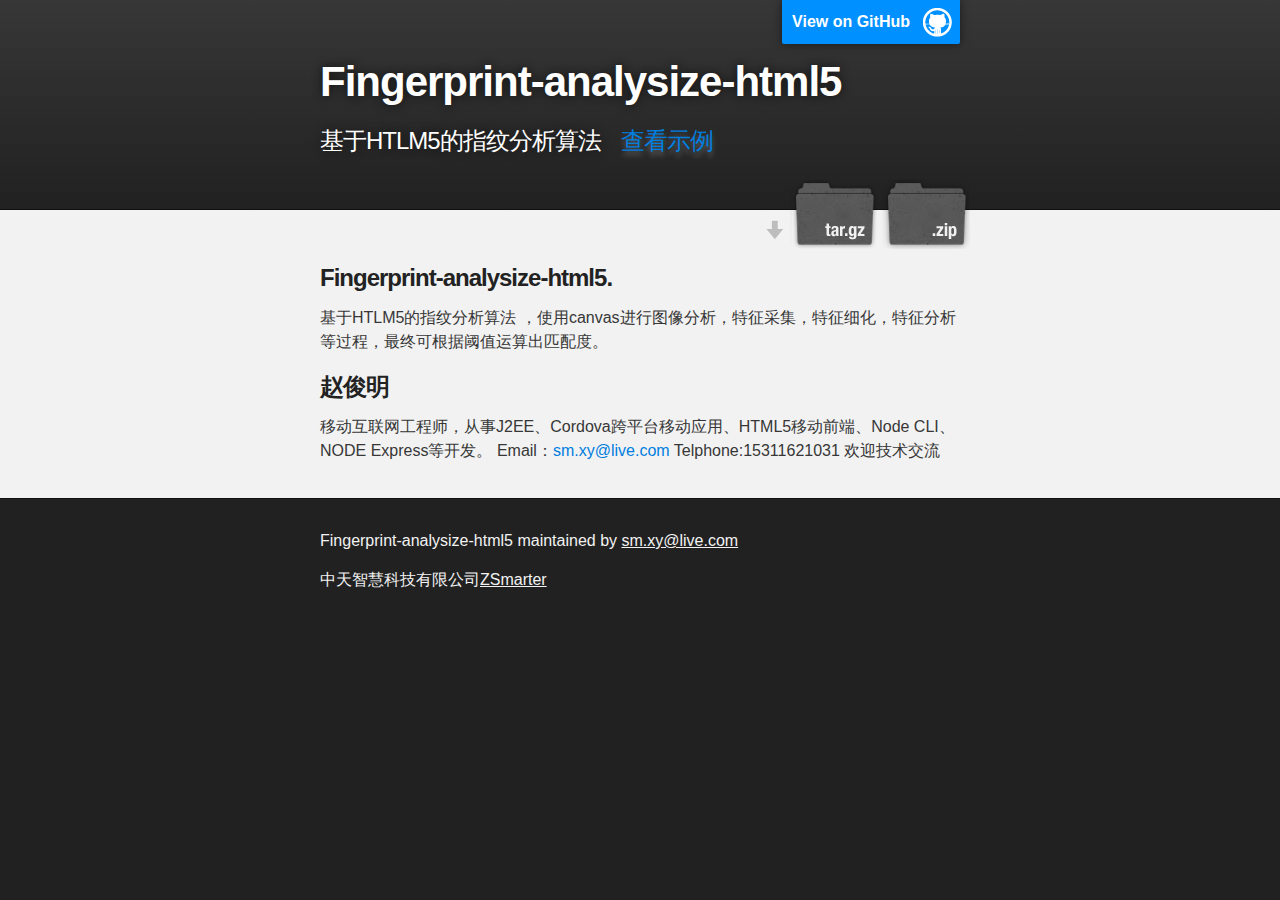
<file: index.html>
<!DOCTYPE html>
<html>

  <head>
    <meta charset='utf-8'>
    <meta http-equiv="X-UA-Compatible" content="chrome=1">
    <meta name="description" content="Fingerprint-analysize-html5 : 基于HTLM5的指纹分析算法">

    <link rel="stylesheet" type="text/css" media="screen" href="stylesheets/stylesheet.css">

    <title>Fingerprint-analysize-html5</title>
  </head>

  <body>

    <!-- HEADER -->
    <div id="header_wrap" class="outer">
        <header class="inner">
          <a id="forkme_banner" href="https://github.com/shenmingxuanyi/FingerPrint-Analysize-HTML5">View on GitHub</a>

          <h1 id="project_title">Fingerprint-analysize-html5</h1>
          <h2 id="project_tagline">
            基于HTLM5的指纹分析算法
            <a href="FingerPrintAnalysizeHTML5/index.html">
            <span style="display: inline-block;margin:0 15px;-moz-text-shadow: 0px 5px 5px rgba(255,255,255,.25);-webkit-text-shadow: 0px 5px 5px rgba(255,255,255,.25);text-shadow: 0px 5px 5px rgba(255,255,255,.25)">查看示例<span>
            </a>
          </h2>

            <section id="downloads">
              <a class="zip_download_link" href="https://github.com/shenmingxuanyi/FingerPrint-Analysize-HTML5/zipball/master">Download this project as a .zip file</a>
              <a class="tar_download_link" href="https://github.com/shenmingxuanyi/FingerPrint-Analysize-HTML5/tarball/master">Download this project as a tar.gz file</a>
            </section>
        </header>
    </div>

    <!-- MAIN CONTENT -->
    <div id="main_content_wrap" class="outer">
      <section id="main_content" class="inner">
        <h3>
<a id="fingerprint-analysize-html5" class="anchor" href="#fingerprint-analysize-html5" aria-hidden="true"><span aria-hidden="true" class="octicon octicon-link"></span></a>Fingerprint-analysize-html5.</h3>

<p>基于HTLM5的指纹分析算法 ，使用canvas进行图像分析，特征采集，特征细化，特征分析等过程，最终可根据阈值运算出匹配度。</p>

<h3>
<a id="赵俊明" class="anchor" href="#%E8%B5%B5%E4%BF%8A%E6%98%8E" aria-hidden="true"><span aria-hidden="true" class="octicon octicon-link"></span></a>赵俊明</h3>

<p>移动互联网工程师，从事J2EE、Cordova跨平台移动应用、HTML5移动前端、Node CLI、NODE Express等开发。
Email：<a href="mailto:sm.xy@live.com">sm.xy@live.com</a>
Telphone:15311621031
欢迎技术交流</p>
      </section>
    </div>

    <!-- FOOTER  -->
    <div id="footer_wrap" class="outer">
      <footer class="inner">
        <p class="copyright">Fingerprint-analysize-html5 maintained by <a href="https://github.com/shenmingxuanyi">sm.xy@live.com</a></p>
        <p>中天智慧科技有限公司<a href="http://www.zsmarter.com">ZSmarter</a></p>
      </footer>
    </div>

    

  </body>
</html>
</file>
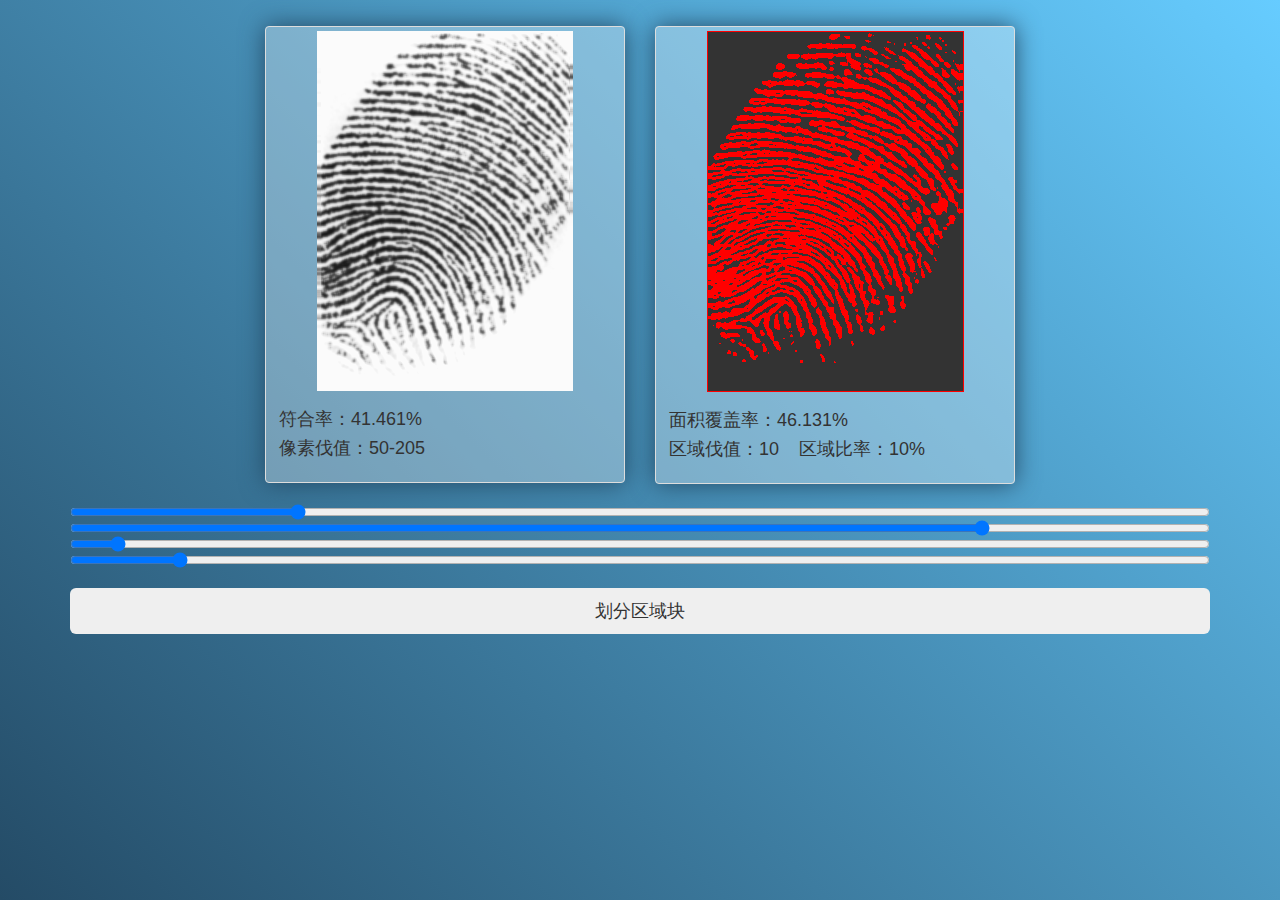
<file: FingerPrintAnalysizeHTML5/index.html>
<!DOCTYPE html>
<html lang="en">
<head>
    <meta charset="UTF-8">
    <title>指纹</title>
    <link rel="stylesheet" href="lib/bootstrap/3.3.4/css/bootstrap.css">
    <link rel="stylesheet" href="lib/animate/animate.css">
    <link rel="stylesheet" href="css/style.css">
</head>
<body>
<div class="container">
    <div class="row">
        <div class="col-sm-4 col-sm-offset-2">
            <div class="thumbnail">
                <img id="img" alt="指纹分析">

                <div class="caption">
                    <h4 id="fuhelv"></h4>
                    <h4 id="fuhelvPixe"></h4>
                </div>
            </div>
        </div>
        <div class="col-sm-4">
            <div class="thumbnail">
                <table id="fingerPrint"></table>
                <div class="caption">
                    <h4 id="areaScale"></h4>
                    <h4 id="areaParam"></h4>
                </div>
            </div>
        </div>
    </div>

    <div class="row">
        <div class="col-xs-12">
            <input id="featureValueGT" type="range" min="0" max="255" value="50">
        </div>
        <div class="col-xs-12">
            <input id="featureValueLT" type="range" min="0" max="255" value="205">
        </div>
        <div class="col-xs-12">
            <input id="areaPixeLength" type="range" min="1" max="100" value="10">
        </div>
        <div class="col-xs-12">
            <input id="areaScalePercent" type="range" min="1" max="100" value="10">
        </div>
    </div>
    <div class="row" style="margin-top: 20px;">
        <div class="col-xs-12">
            <button id="isArea" class="btn btn-lg btn-block" data-is-area="0">划分区域块</button>
        </div>
    </div>
</div>
</body>
<script src="lib/jquery/1.11.2/jquery.min.js"></script>
<script src="lib/bootstrap/3.3.4/js/bootstrap.js"></script>
<script src="js/fingerPrintAnalyse.js"></script>
<script type="text/javascript">

    //应用
    var finger2dRGBAPixelArray = [];
    $(function () {
        img.src = "image/finger-6.bmp";
        getImageData(img.src, function (imageData) {
            finger2dRGBAPixelArray = imageData2RGBAPixels(imageData, this.width);
            $("#areaPixeLength").attr("max", this.width);
            initView($("#featureValueGT").val(), $("#featureValueLT").val(), $("#areaPixeLength").val(), $("#areaScalePercent").val(), finger2dRGBAPixelArray);
            $("#featureValueGT,#featureValueLT,#areaPixeLength,#areaScalePercent").change(function () {
                loadView($("#featureValueGT").val(), $("#featureValueLT").val(), $("#areaPixeLength").val(), $("#areaScalePercent").val());
            });

            $("#isArea").click(function () {
                $(this).toggleClass('btn-info');
                this.dataset.isArea = (this.dataset.isArea == 0 ? 1 : 0);
                loadView($("#featureValueGT").val(), $("#featureValueLT").val(), $("#areaPixeLength").val(), $("#areaScalePercent").val());
            });
        });
    });

    function initView(featuresVlueGT, featuresVlueLT, areaPixeLengthValue, areaScalePercentValue, finger2dRGBAPixelArray) {
        var _2dRGBAPixelArray = [];
        for (var i = 0, n = finger2dRGBAPixelArray.length; i < n; i++) {
            _2dRGBAPixelArray[i] = finger2dRGBAPixelArray[i].concat();
        }

        var featuresPixelGT = new RGBAPixel(featuresVlueGT, featuresVlueGT, featuresVlueGT, null);
        var featuresPixelLT = new RGBAPixel(featuresVlueLT, featuresVlueLT, featuresVlueLT, null);
        imagePixelAnalyse(featuresPixelGT, featuresPixelLT, _2dRGBAPixelArray, true);

        var tr = null;
        var count = 0;
        for (var i = 0; i < _2dRGBAPixelArray.length; i++) {
            tr = "<tr>";
            for (var j = 0; j < _2dRGBAPixelArray[i].length; j++) {
                tr += "<td id='td_" + i + "_" + j + "' class='" + _2dRGBAPixelArray[i][j] + "'></td>";
                if (_2dRGBAPixelArray[i][j]) {
                    count++;
                }
            }
            tr += "</tr>";
            $(fingerPrint).append($(tr));
        }
        $(fuhelvPixe).html("像素伐值：" + featuresVlueGT + "-" + featuresVlueLT);
        $(areaParam).html("区域伐值：" + areaPixeLengthValue + "&nbsp;&nbsp;&nbsp;&nbsp;区域比率：" + areaScalePercentValue + "%");
        $(areaScale).html("面积覆盖率：" + imageAreaAnalyse(_2dRGBAPixelArray, parseInt(areaPixeLengthValue), parseInt(areaScalePercentValue)).toFixed(3) + "%");
        $(fuhelv).html("符合率：" + parseFloat(count / (_2dRGBAPixelArray.length * _2dRGBAPixelArray[0].length) * 100).toFixed(3) + "%");
    };

    function loadView(featuresVlueGT, featuresVlueLT, areaPixeLengthValue, areaScalePercentValue) {
        var _2dRGBAPixelArray = [];
        for (var i = 0, n = finger2dRGBAPixelArray.length; i < n; i++) {
            _2dRGBAPixelArray[i] = finger2dRGBAPixelArray[i].concat();
        }

        var featuresPixelGT = new RGBAPixel(featuresVlueGT, featuresVlueGT, featuresVlueGT, null);
        var featuresPixelLT = new RGBAPixel(featuresVlueLT, featuresVlueLT, featuresVlueLT, null);
        imagePixelAnalyse(featuresPixelGT, featuresPixelLT, _2dRGBAPixelArray, true);

        var tr = null;
        var count = 0;

        for (var i = 0; i < _2dRGBAPixelArray.length; i++) {
            for (var j = 0; j < _2dRGBAPixelArray[i].length; j++) {
                if (isArea.dataset.isArea == '1') {
                    if (i % areaPixeLengthValue == 0 || j % areaPixeLengthValue == 0) {
                        $("#td_" + i + "_" + j).attr("class", "blue");
                    } else {
                        $("#td_" + i + "_" + j).attr("class", _2dRGBAPixelArray[i][j]);
                    }
                } else {
                    $("#td_" + i + "_" + j).attr("class", _2dRGBAPixelArray[i][j]);
                }
                if (_2dRGBAPixelArray[i][j]) {
                    count++;
                }
            }
        }
        $(fuhelvPixe).html("像素伐值：" + featuresVlueGT + "-" + featuresVlueLT);
        $(areaParam).html("区域伐值：" + areaPixeLengthValue + "&nbsp;&nbsp;&nbsp;&nbsp;区域比率：" + areaScalePercentValue + "%");
        $(areaScale).html("面积覆盖率：" + imageAreaAnalyse(_2dRGBAPixelArray, parseInt(areaPixeLengthValue), parseInt(areaScalePercentValue)).toFixed(3) + "%");
        $(fuhelv).html("符合率：" + parseFloat(count / (_2dRGBAPixelArray.length * _2dRGBAPixelArray[0].length) * 100).toFixed(3) + "%");
    };

</script>
</html>
</file>
<file: stylesheets/stylesheet.css>
/*******************************************************************************
Slate Theme for GitHub Pages
by Jason Costello, @jsncostello
*******************************************************************************/

@import url(github-light.css);

/*******************************************************************************
MeyerWeb Reset
*******************************************************************************/

html, body, div, span, applet, object, iframe,
h1, h2, h3, h4, h5, h6, p, blockquote, pre,
a, abbr, acronym, address, big, cite, code,
del, dfn, em, img, ins, kbd, q, s, samp,
small, strike, strong, sub, sup, tt, var,
b, u, i, center,
dl, dt, dd, ol, ul, li,
fieldset, form, label, legend,
table, caption, tbody, tfoot, thead, tr, th, td,
article, aside, canvas, details, embed,
figure, figcaption, footer, header, hgroup,
menu, nav, output, ruby, section, summary,
time, mark, audio, video {
  margin: 0;
  padding: 0;
  border: 0;
  font: inherit;
  vertical-align: baseline;
}

/* HTML5 display-role reset for older browsers */
article, aside, details, figcaption, figure,
footer, header, hgroup, menu, nav, section {
  display: block;
}

ol, ul {
  list-style: none;
}

table {
  border-collapse: collapse;
  border-spacing: 0;
}

/*******************************************************************************
Theme Styles
*******************************************************************************/

body {
  box-sizing: border-box;
  color:#373737;
  background: #212121;
  font-size: 16px;
  font-family: 'Myriad Pro', Calibri, Helvetica, Arial, sans-serif;
  line-height: 1.5;
  -webkit-font-smoothing: antialiased;
}

h1, h2, h3, h4, h5, h6 {
  margin: 10px 0;
  font-weight: 700;
  color:#222222;
  font-family: 'Lucida Grande', 'Calibri', Helvetica, Arial, sans-serif;
  letter-spacing: -1px;
}

h1 {
  font-size: 36px;
  font-weight: 700;
}

h2 {
  padding-bottom: 10px;
  font-size: 32px;
  background: url('../images/bg_hr.png') repeat-x bottom;
}

h3 {
  font-size: 24px;
}

h4 {
  font-size: 21px;
}

h5 {
  font-size: 18px;
}

h6 {
  font-size: 16px;
}

p {
  margin: 10px 0 15px 0;
}

footer p {
  color: #f2f2f2;
}

a {
  text-decoration: none;
  color: #007edf;
  text-shadow: none;

  transition: color 0.5s ease;
  transition: text-shadow 0.5s ease;
  -webkit-transition: color 0.5s ease;
  -webkit-transition: text-shadow 0.5s ease;
  -moz-transition: color 0.5s ease;
  -moz-transition: text-shadow 0.5s ease;
  -o-transition: color 0.5s ease;
  -o-transition: text-shadow 0.5s ease;
  -ms-transition: color 0.5s ease;
  -ms-transition: text-shadow 0.5s ease;
}

a:hover, a:focus {text-decoration: underline;}

footer a {
  color: #F2F2F2;
  text-decoration: underline;
}

em {
  font-style: italic;
}

strong {
  font-weight: bold;
}

img {
  position: relative;
  margin: 0 auto;
  max-width: 739px;
  padding: 5px;
  margin: 10px 0 10px 0;
  border: 1px solid #ebebeb;

  box-shadow: 0 0 5px #ebebeb;
  -webkit-box-shadow: 0 0 5px #ebebeb;
  -moz-box-shadow: 0 0 5px #ebebeb;
  -o-box-shadow: 0 0 5px #ebebeb;
  -ms-box-shadow: 0 0 5px #ebebeb;
}

p img {
  display: inline;
  margin: 0;
  padding: 0;
  vertical-align: middle;
  text-align: center;
  border: none;
}

pre, code {
  width: 100%;
  color: #222;
  background-color: #fff;

  font-family: Monaco, "Bitstream Vera Sans Mono", "Lucida Console", Terminal, monospace;
  font-size: 14px;

  border-radius: 2px;
  -moz-border-radius: 2px;
  -webkit-border-radius: 2px;
}

pre {
  width: 100%;
  padding: 10px;
  box-shadow: 0 0 10px rgba(0,0,0,.1);
  overflow: auto;
}

code {
  padding: 3px;
  margin: 0 3px;
  box-shadow: 0 0 10px rgba(0,0,0,.1);
}

pre code {
  display: block;
  box-shadow: none;
}

blockquote {
  color: #666;
  margin-bottom: 20px;
  padding: 0 0 0 20px;
  border-left: 3px solid #bbb;
}


ul, ol, dl {
  margin-bottom: 15px
}

ul {
  list-style-position: inside;
  list-style: disc;
  padding-left: 20px;
}

ol {
  list-style-position: inside;
  list-style: decimal;
  padding-left: 20px;
}

dl dt {
  font-weight: bold;
}

dl dd {
  padding-left: 20px;
  font-style: italic;
}

dl p {
  padding-left: 20px;
  font-style: italic;
}

hr {
  height: 1px;
  margin-bottom: 5px;
  border: none;
  background: url('../images/bg_hr.png') repeat-x center;
}

table {
  border: 1px solid #373737;
  margin-bottom: 20px;
  text-align: left;
 }

th {
  font-family: 'Lucida Grande', 'Helvetica Neue', Helvetica, Arial, sans-serif;
  padding: 10px;
  background: #373737;
  color: #fff;
 }

td {
  padding: 10px;
  border: 1px solid #373737;
 }

form {
  background: #f2f2f2;
  padding: 20px;
}

/*******************************************************************************
Full-Width Styles
*******************************************************************************/

.outer {
  width: 100%;
}

.inner {
  position: relative;
  max-width: 640px;
  padding: 20px 10px;
  margin: 0 auto;
}

#forkme_banner {
  display: block;
  position: absolute;
  top:0;
  right: 10px;
  z-index: 10;
  padding: 10px 50px 10px 10px;
  color: #fff;
  background: url('../images/blacktocat.png') #0090ff no-repeat 95% 50%;
  font-weight: 700;
  box-shadow: 0 0 10px rgba(0,0,0,.5);
  border-bottom-left-radius: 2px;
  border-bottom-right-radius: 2px;
}

#header_wrap {
  background: #212121;
  background: -moz-linear-gradient(top, #373737, #212121);
  background: -webkit-linear-gradient(top, #373737, #212121);
  background: -ms-linear-gradient(top, #373737, #212121);
  background: -o-linear-gradient(top, #373737, #212121);
  background: linear-gradient(top, #373737, #212121);
}

#header_wrap .inner {
  padding: 50px 10px 30px 10px;
}

#project_title {
  margin: 0;
  color: #fff;
  font-size: 42px;
  font-weight: 700;
  text-shadow: #111 0px 0px 10px;
}

#project_tagline {
  color: #fff;
  font-size: 24px;
  font-weight: 300;
  background: none;
  text-shadow: #111 0px 0px 10px;
}

#downloads {
  position: absolute;
  width: 210px;
  z-index: 10;
  bottom: -40px;
  right: 0;
  height: 70px;
  background: url('../images/icon_download.png') no-repeat 0% 90%;
}

.zip_download_link {
  display: block;
  float: right;
  width: 90px;
  height:70px;
  text-indent: -5000px;
  overflow: hidden;
  background: url(../images/sprite_download.png) no-repeat bottom left;
}

.tar_download_link {
  display: block;
  float: right;
  width: 90px;
  height:70px;
  text-indent: -5000px;
  overflow: hidden;
  background: url(../images/sprite_download.png) no-repeat bottom right;
  margin-left: 10px;
}

.zip_download_link:hover {
  background: url(../images/sprite_download.png) no-repeat top left;
}

.tar_download_link:hover {
  background: url(../images/sprite_download.png) no-repeat top right;
}

#main_content_wrap {
  background: #f2f2f2;
  border-top: 1px solid #111;
  border-bottom: 1px solid #111;
}

#main_content {
  padding-top: 40px;
}

#footer_wrap {
  background: #212121;
}



/*******************************************************************************
Small Device Styles
*******************************************************************************/

@media screen and (max-width: 480px) {
  body {
    font-size:14px;
  }

  #downloads {
    display: none;
  }

  .inner {
    min-width: 320px;
    max-width: 480px;
  }

  #project_title {
  font-size: 32px;
  }

  h1 {
    font-size: 28px;
  }

  h2 {
    font-size: 24px;
  }

  h3 {
    font-size: 21px;
  }

  h4 {
    font-size: 18px;
  }

  h5 {
    font-size: 14px;
  }

  h6 {
    font-size: 12px;
  }

  code, pre {
    min-width: 320px;
    max-width: 480px;
    font-size: 11px;
  }

}
</file>
<file: FingerPrintAnalysizeHTML5/css/style.css>
html {
    height: 100%;
    width: 100%;
    background: linear-gradient(45deg, #244b66, #66ccff);
    background-size: 100% 100%;
}

@-webkit-keyframes html-animation {
    0% {
        background-position: 0% 50%
    }
    50% {
        background-position: 100% 50%
    }
    100% {
        background-position: 0% 50%
    }
}

@-moz-keyframes html-animation {
    0% {
        background-position: 0% 50%
    }
    50% {
        background-position: 100% 50%
    }
    100% {
        background-position: 0% 50%
    }
}

@-o-keyframes html-animation {
    0% {
        background-position: 0% 50%
    }
    50% {
        background-position: 100% 50%
    }
    100% {
        background-position: 0% 50%
    }
}

@keyframes html-animation {
    0% {
        background-position: 0% 50%
    }
    50% {
        background-position: 100% 50%
    }
    100% {
        background-position: 0% 50%
    }
}

body {
    background-color: transparent;
}

.container {
    margin-top: 2%;
}

table {
    border: 1px solid red;
    background-color: #333;
    margin-right: auto;
    margin-left: auto;
}

table td {
    border: 0px;
    height: 1px;
    width: 1px;
}

table td.true {
    background-color: red;
}

table td.green {
    background-color: green;
}

table td.blue {
    background-color: blue;
}

table td.red {
    background-color: red;
}

.thumbnail {
    background-color: rgba(255, 255, 255, .3);
    box-shadow: 0px 0px 25px #244b66;

}
</file>
